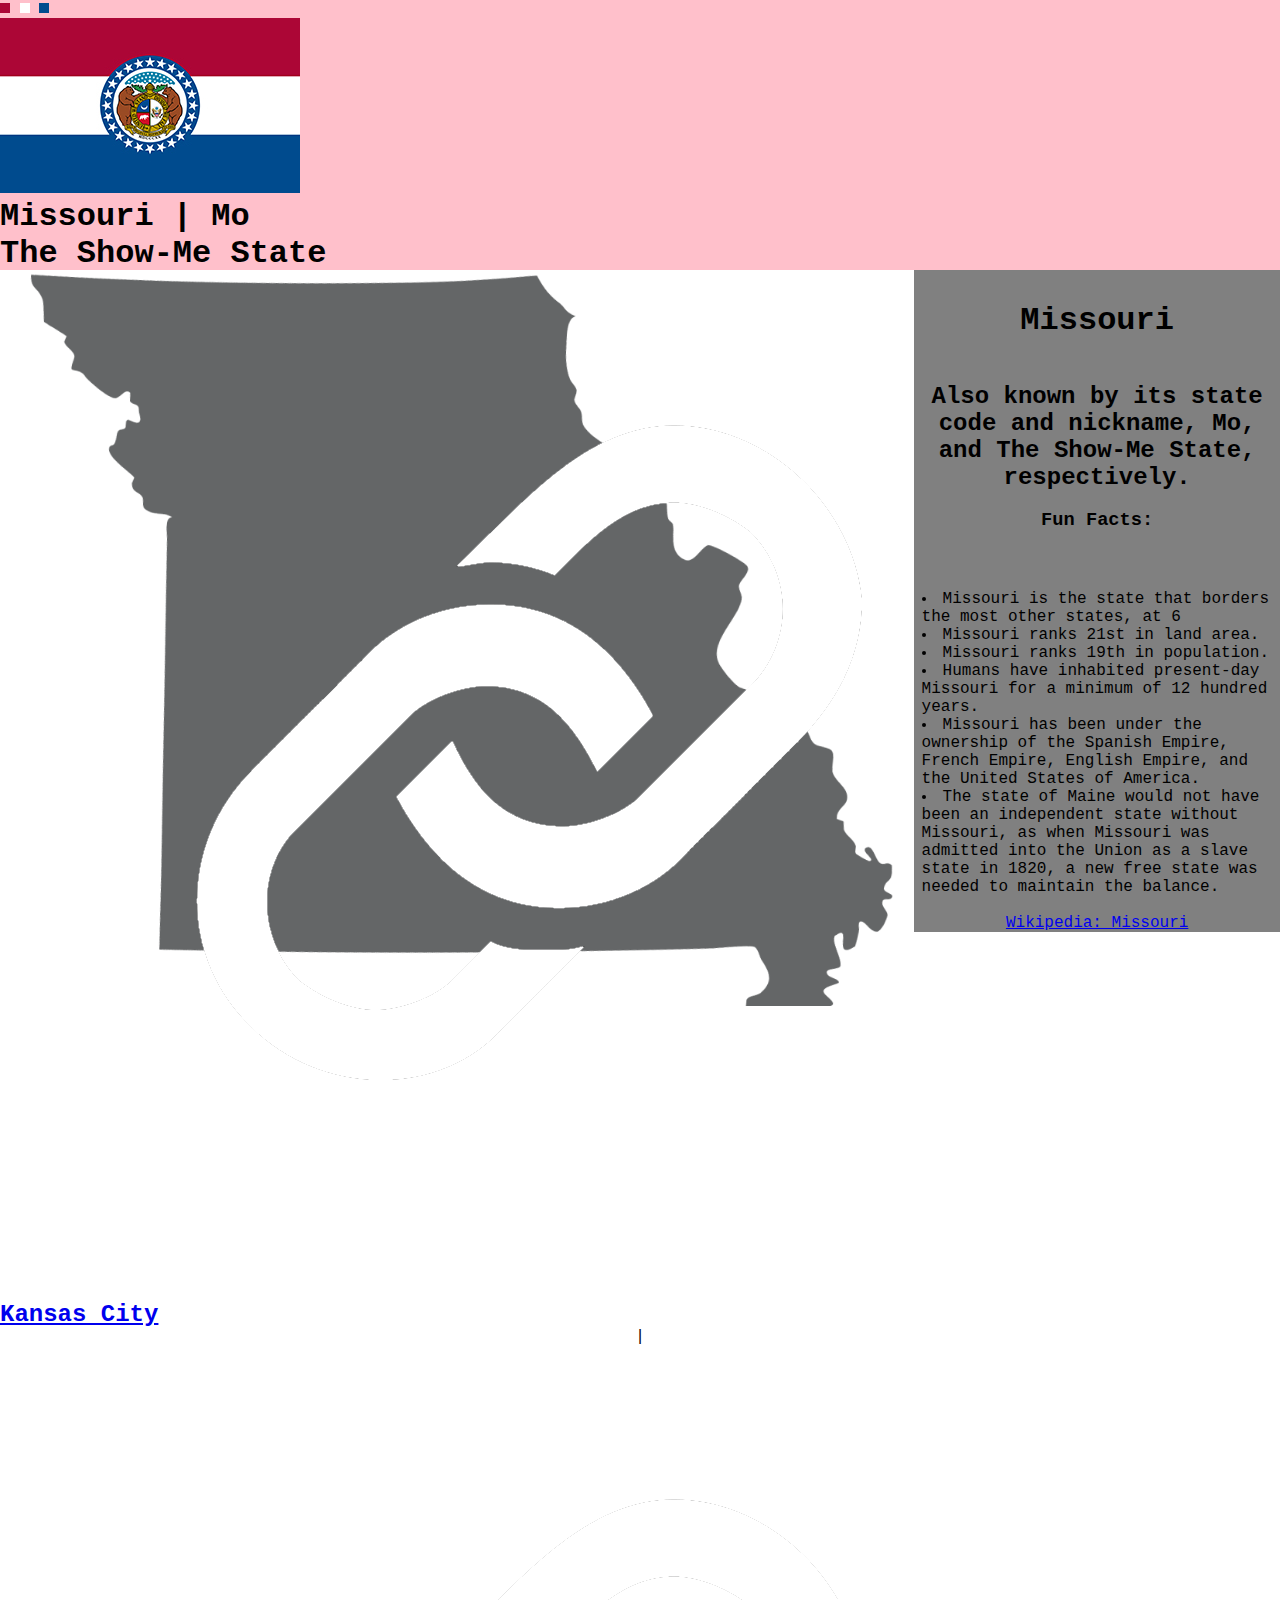
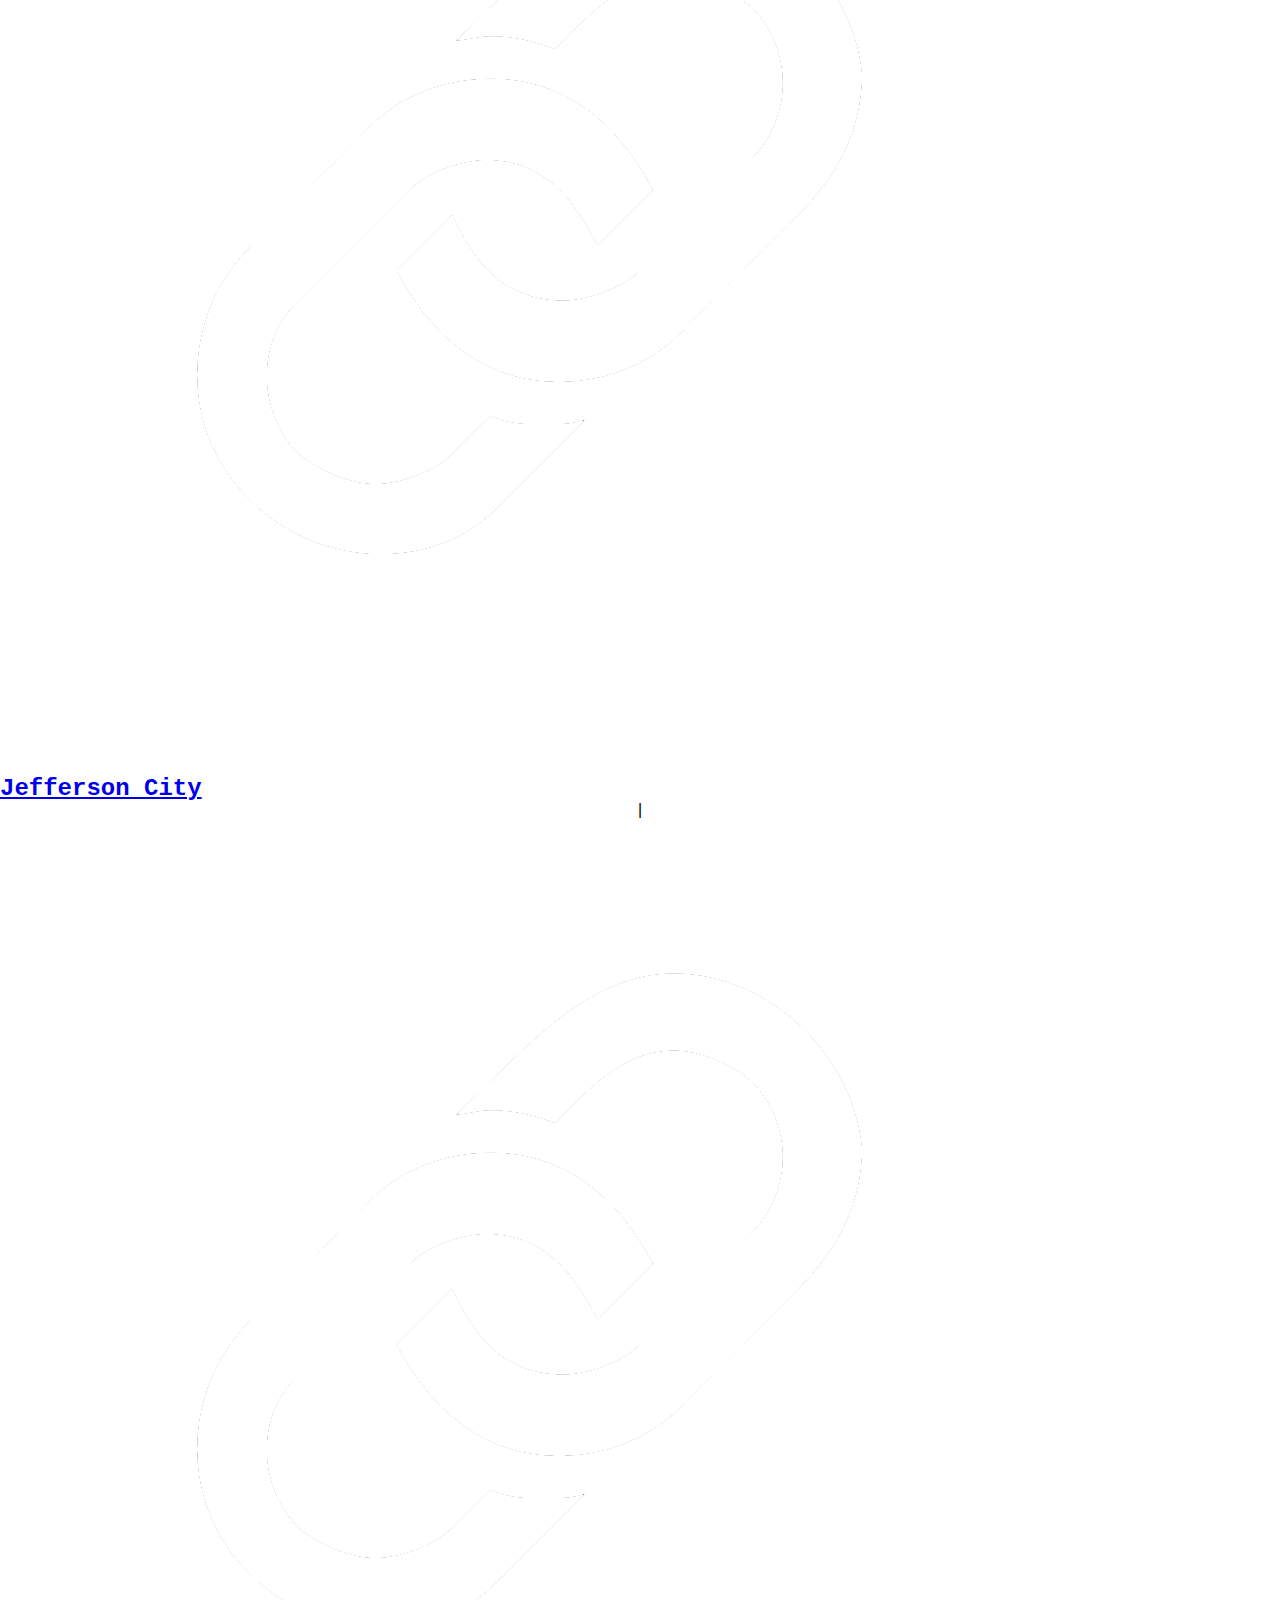
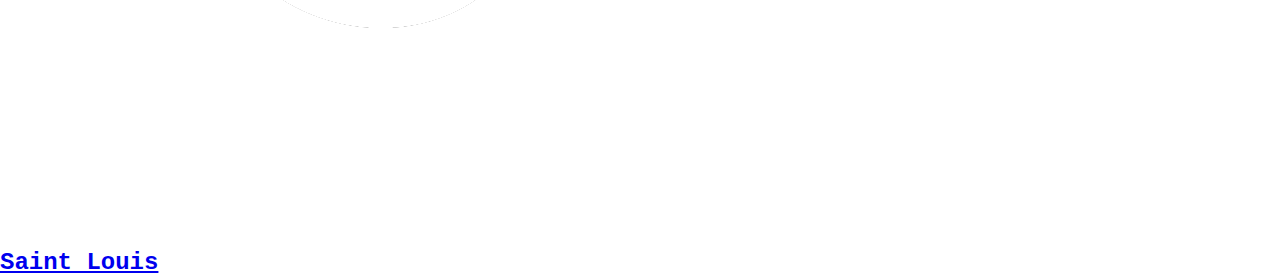
<file: index.html>
<!DOCTYPE html>
<html lang="en">
<head>
    <meta charset="UTF-8">
    <title>WGU D277 Front-End Web Development Task 2 - Missouri</title>
    <link rel="stylesheet" type="text/css" href="style.css">
</head>
<body>
<header class="base-header">
    <div class="MoFlagLines">
        <img src="Images/Red.png" height="10" width="10" alt="The red from the Missouri Tri-Color as a banner across the top"/>
        <img src="Images/White.png" height="10" width="10" alt="The white from the Missouri Tri-Color as a banner across the top"/>
        <img src="Images/Blue.png" height="10" width="10" alt="The blue from the Missouri Tri-Color as a banner across the top"/>
    </div>
    <img class="MoFlagImgNoDistort" src="Images/MoFlag.jpg" height="175" width="300" alt="The Tri-Color Missouri Flag"/>
    <div class="MoTextDiv">
        <div class="dummyDiv"></div>
        <div class="MoNameDiv">
            <h1 class="MoFullName">Missouri   |   Mo</h1>
            <h1 class="MoNickName">The Show-Me State</h1>
        </div>
        <nav class="MoNav">
            <a href="CityBase.html">
                <img src="Images/Link-Icon.png" height="1024" width="1024" alt="Small Link Icon"/>
                <h2>Kansas City</h2>
            </a>
            <p>|</p>
            <a href="CityBase.html">
                <img src="Images/Link-Icon.png" height="1024" width="1024" alt="Small Link Icon"/>
                <h2>Jefferson City</h2>
            </a>
            <p>|</p>
            <a href="CityBase.html">
                <img src="Images/Link-Icon.png" height="1024" width="1024" alt="Small Link Icon"/>
                <h2>Saint Louis</h2>
            </a>
        </nav>
    </div>
</header>
<div class="ContentDiv">
    <section>
        <img src="Images/MissouriMap.png" height="952" width="1182" alt="A map of Missouri"/>
        <a class="KansasCityCallout" href="CityBase.html">
            <img class="CalloutImg" src="Images/Callout.png" height="720" width="960" alt=""/>
            <img class="LinkIcon" src="Images/Link-Icon.png" height="1024" width="1024" alt="Small Link Icon"/>
            <h4>Kansas City</h4>
            <img class="EyeCandy" src="Images/KansasCity.jpg" height="160" width="330" alt="A picture of the Kansas City Skyline"/>
        </a>
        <a class="JeffCityCallout" href="CityBase.html">
            <img class="CalloutImg" src="Images/Callout.png" height="720" width="960" alt=""/>
            <img class="LinkIcon" src="Images/Link-Icon.png" height="1024" width="1024" alt="Small Link Icon"/>
            <h4>Jefferson City</h4>
            <img class="EyeCandy" src="Images/JeffCity.jpg" height="730" width="1280" alt="Picture of the Missouri State Capital Building in Jefferson Missouri"/>
        </a>
        <a class="StLouisCallout" href="CityBase.html">
            <img class="CalloutImg" src="Images/Callout.png" height="720" width="960" alt=""/>
            <img class="LinkIcon" src="Images/Link-Icon.png" height="1024" width="1024" alt="Small Link Icon"/>
            <h4>Saint Louis</h4>
            <img class="EyeCandy" src="Images/StlArch.png" height="598" width="1044" alt="A picture of the famous Saint Louis Arch"/>
        </a>
    </section>
    <aside>
        <h1>Missouri</h1>
        <h2>Also known by its state code and nickname, Mo, and The Show-Me State, respectively.</h2>
        <br>
        <h3>Fun Facts: </h3>
        <ul>
            <li> Missouri is the state that borders the most other states, at 6 </li>
            <li> Missouri ranks 21st in land area. </li>
            <li> Missouri ranks 19th in population. </li>
            <li> Humans have inhabited present-day Missouri for a minimum of 12 hundred years. </li>
            <li> Missouri has been under the ownership of the Spanish Empire, French Empire, English Empire, and the United States of America. </li>
            <li> The state of Maine would not have been an independent state without Missouri, as when Missouri was admitted into the Union as a slave state in 1820, a new free state was needed to maintain the balance. </li>
        </ul>
        <br>
        <a href="https://en.wikipedia.org/wiki/Missouri">Wikipedia: Missouri</a>
    </aside>
</div>
</body>
</html>
</file>
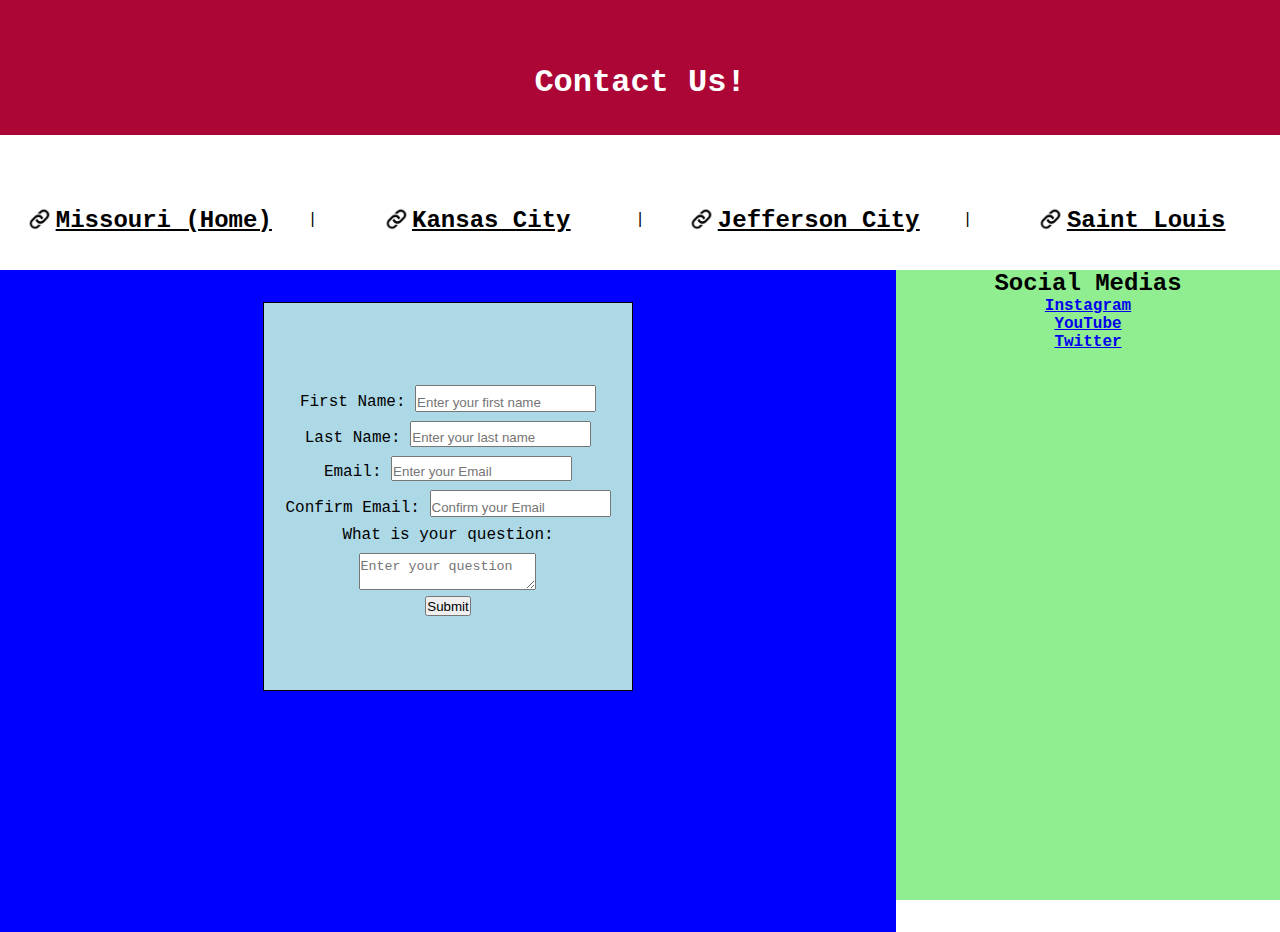
<file: Contact.html>
<!DOCTYPE html>
<html lang="en">
<head>
    <meta charset="UTF-8">
    <title>Also known by its city code, Jc, and nickname, Contact</title>
    <link rel="stylesheet" type="text/css" href="ContactStyle.css">
    <script src="Warning.js"></script>
</head>
<body>
<header>
    <div class="FlagLines">
        <img class="red" src="Images/MoRed.png" height="10" width="10" alt=""/>
        <img class="white" src="Images/MoWhite.png" height="10" width="10" alt=""/>
    </div>
    <div class="HeaderText">
        <h1 style="color: white">Contact Us!</h1>
        <nav>
            <a href="index.html">
                <img src="Images/Link-Icon-Black.png" height="1024" width="1024" alt="Small Link Icon"/>
                <h2>Missouri (Home)</h2>
            </a>
            <p>|</p>
            <a href="KansasCity.html">
                <img src="Images/Link-Icon-Black.png" height="1024" width="1024" alt="Small Link Icon"/>
                <h2>Kansas City</h2>
            </a>
            <p>|</p>
            <a href="JeffersonCity.html">
                <img src="Images/Link-Icon-Black.png" height="1024" width="1024" alt="Small Link Icon"/>
                <h2>Jefferson City</h2>
            </a>
            <p>|</p>
            <a href="StLouis.html">
                <img src="Images/Link-Icon-Black.png" height="1024" width="1024" alt="Small Link Icon"/>
                <h2>Saint Louis</h2>
            </a>
        </nav>
    </div>
</header>
    <div class="outside">
<!--        <img class="blue" src="Images/MoBlue.png" height="10" width="10" alt=""/>-->
        <div class="inside">
            <section class="FormSection">
                <form class="z">
                    <div class="dummyDiv"></div>
                    <div class="FirstName">
                        <label for="FirstName">First Name:</label>
                        <input id="FirstName" type="text" name="FirstName" placeholder="Enter your first name"/>
                    </div>
                    <div class="LastName">
                        <label for="LastName">Last Name:</label>
                        <input id="LastName" type="text" name="LastName" placeholder="Enter your last name"/>
                    </div>
                    <div class="Email">
                        <label for="Email">Email:</label>
                        <input id="Email" type="text" name="Email" placeholder="Enter your Email"/>
                    </div>
                    <div class="CEmail">
                        <label for="CEmail">Confirm Email:</label>
                        <input id="CEmail" type="text" name="CEmail" placeholder="Confirm your Email"/>
                    </div>
                    <div class="QuestionLabel">
                        <label for="Question">What is your question:</label>
                    </div>
                    <div class="QuestionTextArea">
                        <textarea id="Question" name="Question" placeholder="Enter your question"></textarea>
                    </div>

                    <div class="submit" style="padding-top: 0.5%">
                        <input id="submit" type="submit" value="Submit">
                    </div>
                    <div class="dummyDiv"></div>
                </form>
            </section>
            <aside>
                <h2>Social Medias</h2>
                <a href="https://www.instagram.com/?hl=en"><h4>Instagram</h4></a>
                <a href="https://www.youtube.com"><h4>YouTube</h4></a>
                <a href="https://x.com"><h4>Twitter</h4></a>
            </aside>
        </div>
    </div>
</body>
</html>
</file>
<file: style.css>
html {
    font-size: 100%;
    -webkit-text-size-adjust: 100%;
    -ms-text-size-adjust: 100%;
    font-family: "Lucida Console", "Courier New", monospace;
}
* {
    padding: 0;
    margin: 0;
}

.base-header {
    width: 100vw;
    height: 30vh;
    background-color: pink;
    /*If seen there has been a glitch so it should be easy to know something it wrong*/

    position: relative;
}


.FlagLines{
    width: 100%;
    height: 100%;

    position: absolute;

    display: flex;
    flex-direction: column;
}
.FlagLines img {
    width: 100%;
    flex: 1;
}
.FlagImgNoDistort {
    width: auto;
    height: 100%;
    /*object-fit: cover;*/

    position: absolute;
    left: 50%;
    top: 50%;
    transform: translate(-50%, -50%);
}

.TextDiv {
    width: 100%;
    height: 100%;

    position: absolute;

    display: flex;
    flex-direction: column;

}
.dummyDiv {
    width: 100%;
    height: 30%;
    flex: 1
}
.TriNameDiv {
    width: 100%;
    height: 30%;
    flex: 1;

    display: flex;
    flex-direction: row;

}
.TriNameDiv h1 {
    width: 100%;
    height: auto;

    flex: 1;

    font-size: 3em;
    margin-block-start: 0;
    margin-block-end: 0;


    display: flex;
    align-items: center;
    justify-content: center;
}
.BiNameDiv {
    width: 100%;
    height: 50%;
    flex: 1;

    display: flex;
    flex-direction: row;

}
.BiNameDiv h1 {
    width: 100%;
    height: auto;

    flex: 1;

    font-size: 3em;
    margin-block-start: 0;
    margin-block-end: 0;


    display: flex;
    align-items: center;
    justify-content: center;
}
#WhiteText {
    color: white;
}
.FullName {
    white-space: preserve;
    margin-inline-start: 0;
    margin-inline-end: 5.5%;
}
.NickName {
    margin-inline-start: 5.5%;
    margin-inline-end: 0;
}

.TriNav {
    width: 100%;
    height: 30%;
    flex: 1;

    display: flex;
}
.TriNav a, p {
    display: flex;
    align-items: center;
    justify-content: center;
}
.TriNav a {
    flex: 10;
}
.TriNav p {
    flex: 1;
    color: white;
}
.TriNav img {
    width: auto;
    height: 30%;

    margin-right: 0.5%;

    display: flex;
    align-items: center;
    justify-content: center;
}
.TriNav a h2{
    color: white;
    text-decoration: underline;
    text-decoration-color: white;
    margin-right: 0.5%;
}
.BiNav {
    width: 100%;
    height: 50%;
    flex: 1;

    display: flex;
}
.BiNav a, p {
    display: flex;
    align-items: center;
    justify-content: center;
}
.BiNav a {
    flex: 10;
}
.BiNav p {
    flex: 1;
    color: white;
}
.BiNav img {
    width: auto;
    height: 30%;

    margin-right: 0.5%;

    display: flex;
    align-items: center;
    justify-content: center;
}
.BiNav a h2{
    color: white;
    text-decoration: underline;
    text-decoration-color: white;
    margin-right: 0.5%;
}

.ContentDiv {
    width: 100%;
    height: 100%;

    display: flex;
    flex-direction: row;
}
section {
    height: 100%;
    width: 70%;

    flex: 5;
    display: flex;

}
section img {
    width: 100%;
    height: auto;
}
.RowSection {
    flex-direction: column;
}
.RowSection * {
    flex: 1;
}
.RowSection .ColumnDiv {
    display: flex;
    flex-direction: row;
}
.RowSection .ColumnDiv p {
    flex: 1;
    padding-top: 1%;
    padding-bottom: 5%;
    padding-left: 1%;
    padding-right: 5%;
}
.RowSection .ColumnDiv img {
    flex: 1;
    width: 10%;
    height: auto;
    padding-top: .5%;
}
.RowSection table {
    text-align: center;
}
.RowSection th, .RowSection td {
    height: auto;
    padding-top: .5%;
}

aside {
    height: 70vh;
    min-height: 550px;
    width: 30%;
    padding-top: 2.5%;

    background-color: gray;

    flex: 2;
    display: flex;
    flex-direction: column;
    align-items: center;
    justify-content: center;
}
aside p, aside h1, aside h2, aside h3 {
    height: 100%;
    width: auto;

    padding-left: 2%;
    padding-right: 2%;

    display: flex;
    text-align: center;
}
aside ul {
    list-style-position:inside;
    padding-left: 2%;
    padding-right: 2%;
}
</file>
<file: ContactStyle.css>
html {
    font-size: 100%;
    -webkit-text-size-adjust: 100%;
    -ms-text-size-adjust: 100%;
    font-family: "Lucida Console", "Courier New", monospace;
}
* {
    padding: 0;
    margin: 0;
}

header {
    position: relative;
    width: 100vw;
    height: 30vh;
}
.HeaderText {
    width: 100%;
    height: 100%;

    position: absolute;

    display: flex;
    flex-direction: column;

    z-index: 2;
}
.FlagLines{
    width: 100%;
    height: 100%;
    z-index: 1;

    position: absolute;

    display: flex;
    flex-direction: column;
}
.FlagLines .red {
    width: 100%;
    flex: 1;
}
.FlagLines .white {
    width: 100%;
    flex: 1;
}

.z {

}
h1 {
    display: flex;
    flex: 1;
    justify-content: center;
    padding-top: 5%;
}


nav {
    width: 100vw;
    height: 10%;
    flex: 1;
    padding-top: .5%;

    display: flex;
}
nav a, p {
    display: flex;
    align-items: center;
    justify-content: center;
}
nav a {
    flex: 10;
}
nav p {
    flex: 1;
    color: black;
}
nav img {
    width: auto;
    height: 30%;

    margin-right: 0.5%;

    display: flex;
    align-items: center;
    justify-content: center;
}
nav a h2{
    color: black;
    text-decoration: underline;
    text-decoration-color: black;
    margin-right: 0.5%;
}
nav a:hover h2 {
    color: pink;
}
.dummyDiv {
    width: 100%;
    height: 30%;
    flex: 1
}


.blue {
    position: absolute;
    width: 100%;
    height: 70vh;
    z-index: 1;
}
form {
    width: 40%;
    height: 60%;
    z-index: 2;
    display: flex;
    justify-content: center;
    align-items: center;
    flex-direction: column;
    border: black solid 1px;
    background-color: lightblue;
    padding: 0.5%;
}
form div {
    justify-content: center;
}
form * {
    padding-top: 2.5%;
}
.FormSection {
    width: 70%;
    height: 70vh;
    display: flex;
    justify-content: center;
    padding-top: 2.5%;
    background-color: blue;
    float: left;
}
aside {
    height: 70vh;
    width: 30%;
    float: right;
    background-color: lightgreen;
    display: flex;
    flex-direction: column;
    align-items: center;
    justify-content: flex-start;
}
</file>
